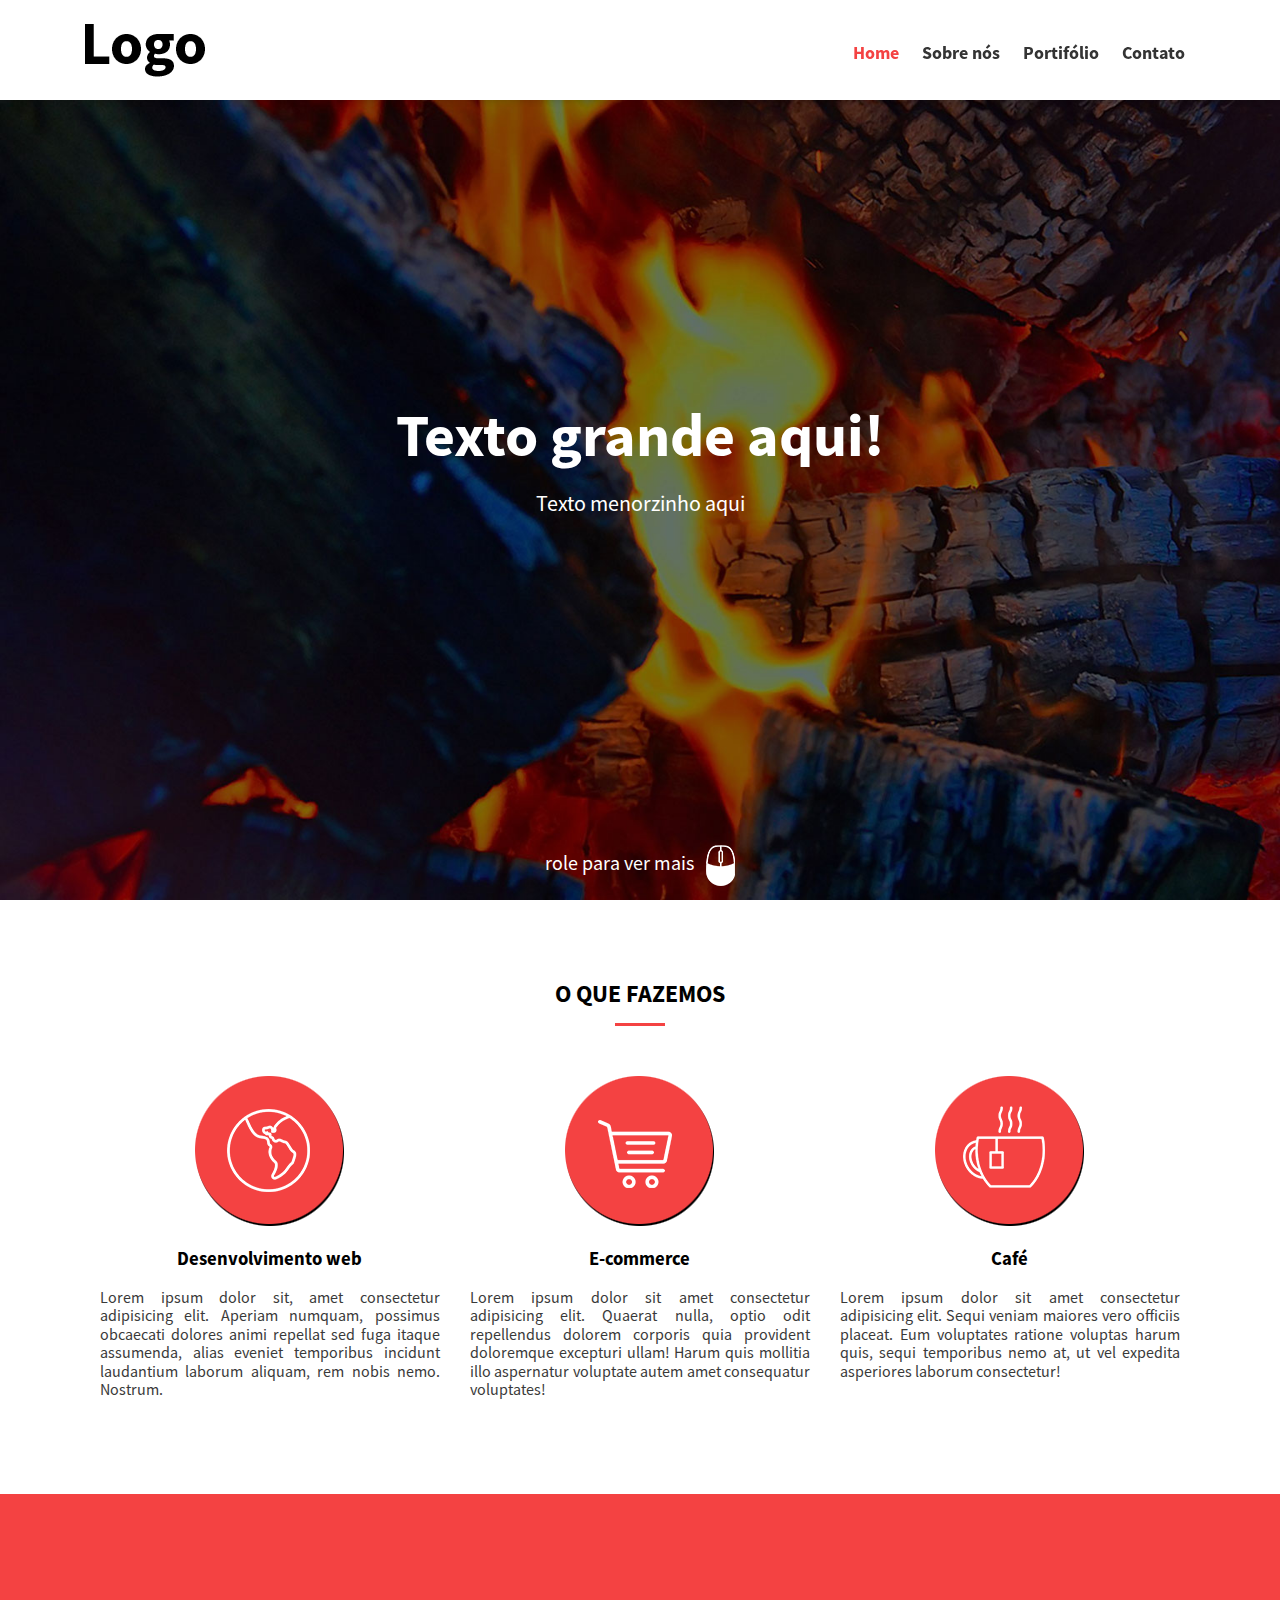
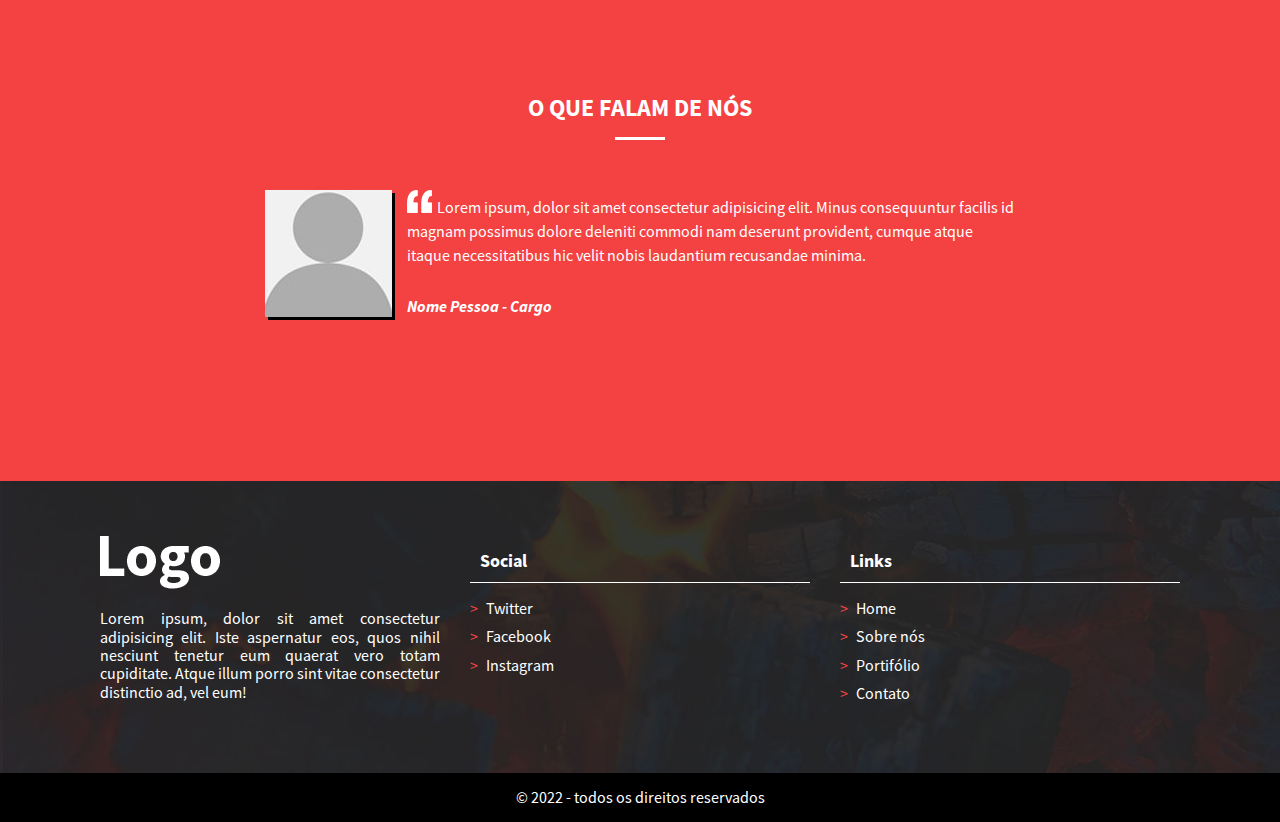
<file: index.html>
<!DOCTYPE html>
<html lang="pt-br">

<head>
    <meta charset="UTF-8">
    <meta http-equiv="X-UA-Compatible" content="IE=edge">
    <meta name="viewport" content="width=device-width, initial-scale=1.0">
    <link rel="stylesheet" href="css/styles.css">
    <title>Design responsivo</title>
</head>

<body>
    <header class="cabecalho">
        <div class="container">
            <h1 class="logo">Design Responsivo</h1>
            <nav class="menu-principal menu-principal--fechado">
                <button class="menu-principal__btn menu-principal__btn--fechar">Abrir/fechar menu</button>
                <ul class="menu-principal__lista">
                    <li><a class="menu-principal__item menu-principal__item--atual" href="index.html">Home</a></li>
                    <li><a class="menu-principal__item" href="sobre.html">Sobre nós</a></li>
                    <li><a class="menu-principal__item" href="portifolio.html">Portifólio</a></li>
                    <li><a class="menu-principal__item" href="contato.html">Contato</a></li>
                </ul>
            </nav>
        </div>
    </header>
    <main>
        <header class="cabecalho-home">
            <h2 class="cabecalho-home__titulo">Texto grande aqui!</h2>
            <p class="cabecalho-home__subtitulo">Texto menorzinho aqui</p>
            <a class="cabecalho-home__role" href="#servicos">role para ver mais</a>
        </header>
        <section id="servicos" class="servicos">
            <!-- seção serviços -->
            <div class="container">
                <h2 class="home__titulo">O que fazemos</h2>
                <section class="servicos__item">
                    <img src="./img/icone-desenvolvimento-web.png" alt="Ícone planeta terra">
                    <h3>Desenvolvimento web</h3>
                    <p class="servicos__texto">Lorem ipsum dolor sit, amet consectetur adipisicing elit. Aperiam
                        numquam,
                        possimus obcaecati dolores
                        animi repellat sed fuga itaque assumenda, alias eveniet temporibus incidunt laudantium laborum
                        aliquam, rem nobis nemo. Nostrum.</p>
                </section>
                <section class="servicos__item">
                    <img src="./img/icone-carrinho-compras.png" alt="Ícone carrinho de compras">
                    <h3>E-commerce</h3>
                    <p class="servicos__texto">Lorem ipsum dolor sit amet consectetur adipisicing elit. Quaerat nulla,
                        optio
                        odit repellendus
                        dolorem corporis quia provident doloremque excepturi ullam! Harum quis mollitia illo aspernatur
                        voluptate autem amet consequatur voluptates!</p>
                </section>
                <section class="servicos__item">
                    <img src="./img/icone-cafe.png" alt="Ícone xícara de café">
                    <h3>Café</h3>
                    <p class="servicos__texto">Lorem ipsum dolor sit amet consectetur adipisicing elit. Sequi veniam
                        maiores
                        vero officiis placeat.
                        Eum voluptates ratione voluptas harum quis, sequi temporibus nemo at, ut vel expedita asperiores
                        laborum consectetur!</p>
            </div> <!-- fim do container-->
            <!-- fim seção serviços -->
        </section>
        <section class="depoimentos">
            <!-- seção depoimentos -->
            <div class="container">
                <h2 class="home__titulo home__titulo--branco">O que falam de nós</h2>
                <section class="depoimentos__item">
                    <img class="depoimentos__img" src="./img/depoimentos/pessoa-1.jpg" alt="foto da pessoa">
                    <p class="depoimentos__texto">Lorem ipsum, dolor sit amet consectetur adipisicing elit. Minus
                        consequuntur facilis id magnam possimus dolore deleniti commodi nam deserunt provident, cumque
                        atque itaque necessitatibus hic velit nobis laudantium recusandae minima.</p>
                    <p class="depoimentos__pessoa">Nome Pessoa - Cargo</p>
                </section>
            </div>
        </section>
        <!-- fim seção depoimentos -->
        </section>
    </main>
    <footer class="rodape">
        <div class="rodape__top">
            <div class="container">
                <div class="rodape__coluna">
                    <a href="index.html" class="logo logo--branco">Design responsivo</a>
                    <p>Lorem ipsum, dolor sit amet consectetur adipisicing elit. Iste aspernatur eos, quos nihil
                        nesciunt
                        tenetur eum quaerat vero totam cupiditate. Atque illum porro sint vitae consectetur distinctio
                        ad,
                        vel eum!</p>
                </div>
                <div class="rodape__coluna">
                    <h2 class="rodape__titulo">Social</h2>
                    <ul class="rodape__lista-links">
                        <li><a class="rodape__lista-links__item" target="_blank" href="https://www.twitter.com">Twitter</a></li>
                        <li><a class="rodape__lista-links__item" target="_blank" href="https://www.facebook.com">Facebook</a></li>
                        <li><a class="rodape__lista-links__item" target="_blank" href="https://www.instagram.com">Instagram</a></li>
                    </ul>
                </div>
                <div class="rodape__coluna">
                    <h2 class="rodape__titulo">Links</h2>
                    <ul class="rodape__lista-links">
                        <li><a class="rodape__lista-links__item" href="index.html" >Home</a></li>
                        <li><a class="rodape__lista-links__item" href="sobre.html" >Sobre nós</a></li>
                        <li><a class="rodape__lista-links__item" href="portifolio.html" >Portifólio</a>
                        </li>
                        <li><a class="rodape__lista-links__item" href="contato.html">Contato</a></li>
                    </ul>
                </div>
            </div>
        </div>
        <div class="rodape__bottom">
            © 2022 - todos os direitos reservados
        </div>
    </footer>
    <script src="/js/main.js"></script>
</body>

</html>
</file>
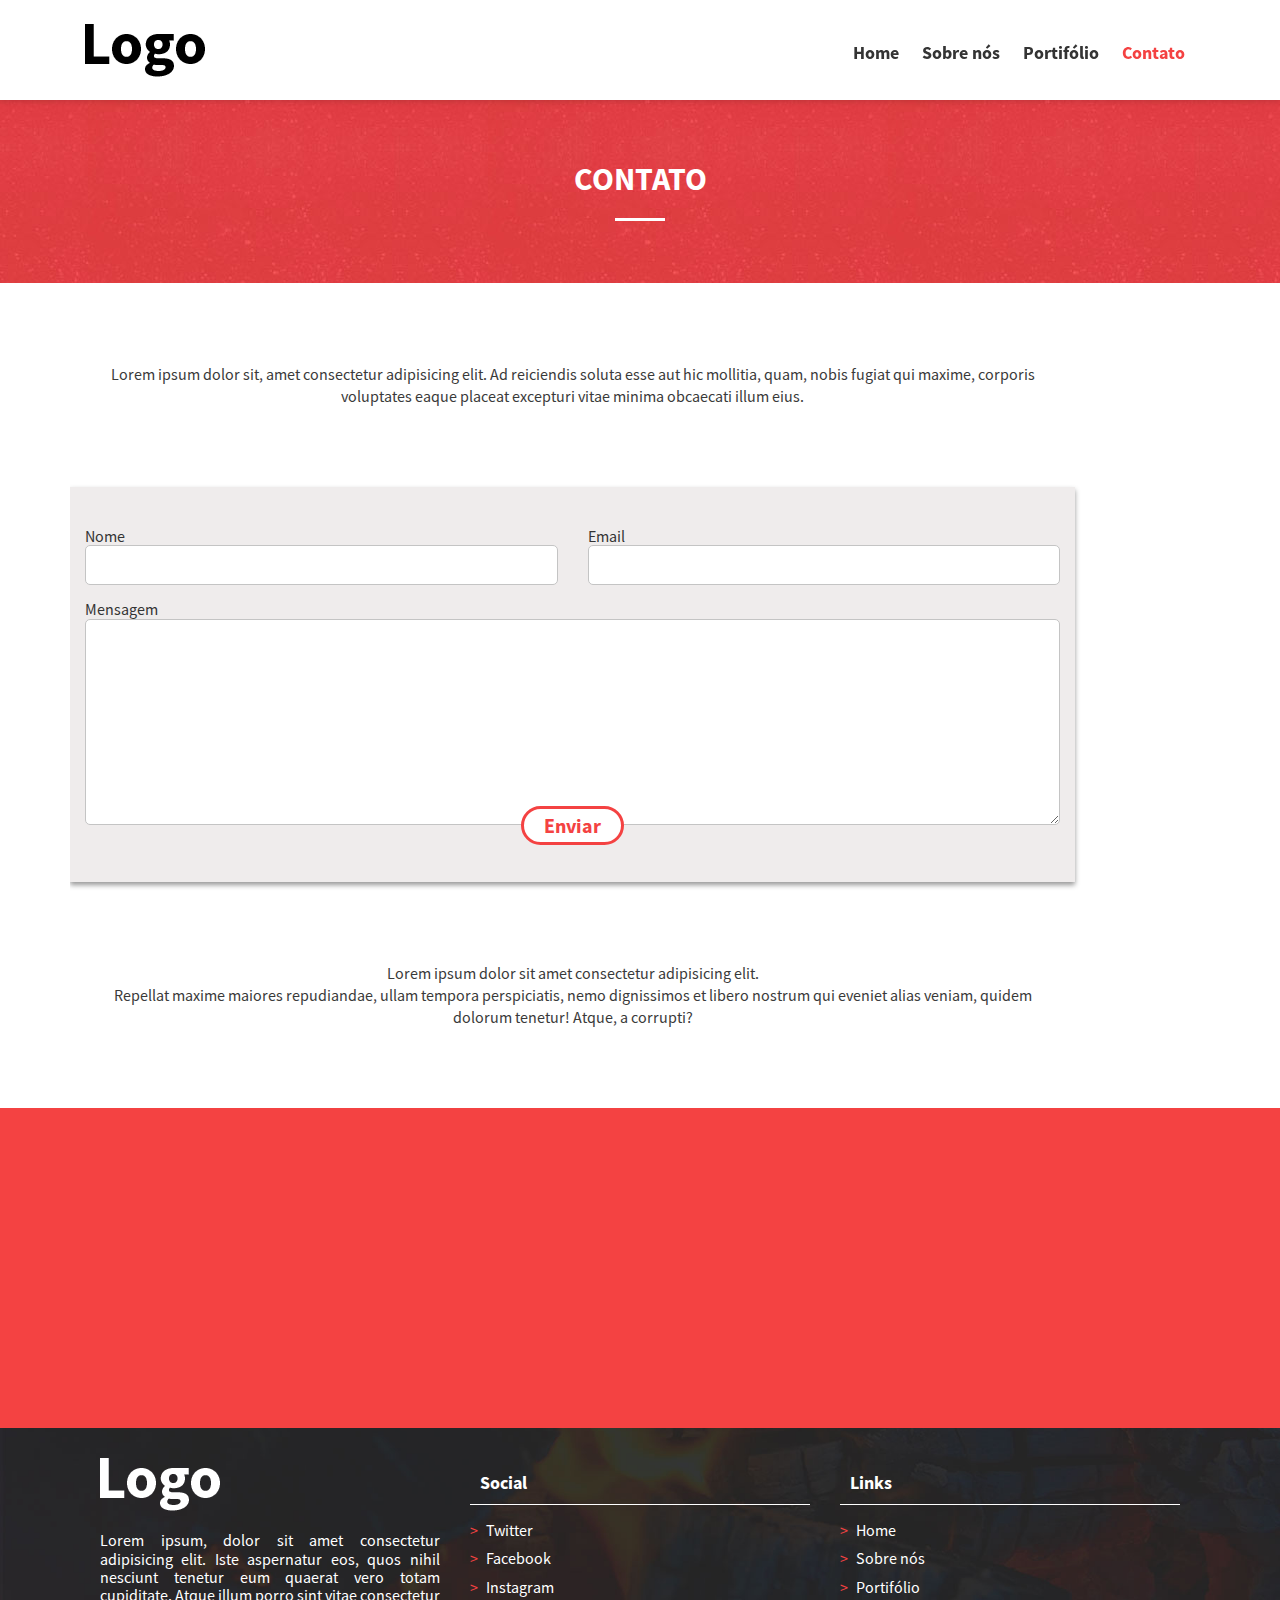
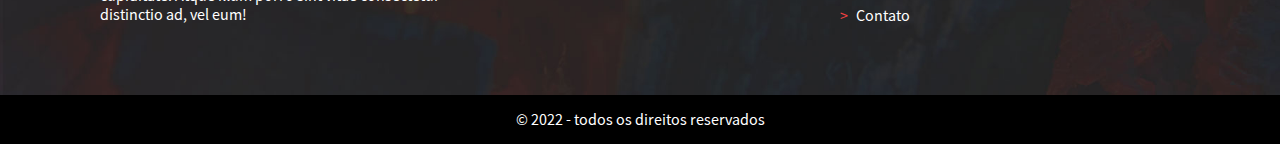
<file: contato.html>
<!DOCTYPE html>
<html lang="pt-br">

<head>
    <meta charset="UTF-8">
    <meta http-equiv="X-UA-Compatible" content="IE=edge">
    <meta name="viewport" content="width=device-width, initial-scale=1.0">
    <link rel="stylesheet" href="css/styles.css">
    <title>Design responsivo - Contato</title>
</head>

<body class="pagina-contato">
    <header class="cabecalho">
        <div class="container">
            <a href="index.html" class="logo">Design Responsivo</a>
            <nav class="menu-principal menu-principal--fechado">
                <button class="menu-principal__btn menu-principal__btn--fechar">Abrir/fechar menu</button>
                <ul class="menu-principal__lista">
                    <li><a class="menu-principal__item" href="index.html">Home</a></li>
                    <li><a class="menu-principal__item" href="sobre.html">Sobre nós</a></li>
                    <li><a class="menu-principal__item" href="portifolio.html">Portifólio</a></li>
                    <li><a class="menu-principal__item menu-principal__item--atual" href="contato.html">Contato</a></li>
                </ul>
            </nav>
        </div>
    </header>
    <main>
        <header class="pagina-cabecalho">
            <h1 class="pagina-cabecalho__titulo">Contato</h1>
        </header>
        <section class="container pagina-conteudo">
            <p class="text-center">Lorem ipsum dolor sit, amet consectetur adipisicing elit. Ad reiciendis soluta esse
                aut hic mollitia,
                quam, nobis fugiat qui maxime, corporis voluptates eaque placeat excepturi vitae minima obcaecati illum
                eius.</p>
            <form class="formulario" action="#">
                <div class="formulario__grupo formulario__grupo--coluna-esq">
                    <label class="formulario__label" for="nome">Nome</label><br>
                    <input class="formulario__campo" id="nome" type="text" name="nome">
                </div>
                <div class="formulario__grupo formulario__grupo--coluna-dir">
                    <label class="formulario__label" for="email">Email</label><br>
                    <input class="formulario__campo" id="email" type="email" name="email">
                </div>
                <div class="formulario__grupo">
                    <label class="formulario__label" for="mensagem">Mensagem</label> <br>
                    <textarea class="formulario__campo" name="mensagem" id="mensagem" cols="30" rows="10"></textarea>
                </div>
                <input class="formulario__btn" type="submit" value="Enviar">
            </form>
            <p class="text-center">Lorem ipsum dolor sit amet consectetur adipisicing elit.<br>
                Repellat maxime maiores repudiandae, ullam tempora perspiciatis, nemo dignissimos et libero nostrum
                qui eveniet alias veniam, quidem dolorum tenetur! Atque, a corrupti?
            </p>
        </section>
        <div class="mapa">
            <iframe
                src="https://www.google.com/maps/embed?pb=!1m18!1m12!1m3!1d3657.1958340837223!2d-46.65807058444518!3d-23.56140906748049!2m3!1f0!2f0!3f0!3m2!1i1024!2i768!4f13.1!3m3!1m2!1s0x94ce59ceb1eb771f%3A0xe904f6a669744da1!2sMuseu%20de%20Arte%20de%20S%C3%A3o%20Paulo%20Assis%20Chateaubriand!5e0!3m2!1spt-BR!2sbr!4v1665863460421!5m2!1spt-BR!2sbr"
                width="600" height="450" style="border:0;" allowfullscreen="" loading="lazy"
                referrerpolicy="no-referrer-when-downgrade"></iframe>
        </div>
    </main>
    <footer class="rodape">
        <div class="rodape__top">
            <div class="container">
                <div class="rodape__coluna">
                    <a href="index.html" class="logo logo--branco">Design responsivo</a>
                    <p>Lorem ipsum, dolor sit amet consectetur adipisicing elit. Iste aspernatur eos, quos nihil
                        nesciunt
                        tenetur eum quaerat vero totam cupiditate. Atque illum porro sint vitae consectetur distinctio
                        ad,
                        vel eum!</p>
                </div>
                <div class="rodape__coluna">
                    <h2 class="rodape__titulo">Social</h2>
                    <ul class="rodape__lista-links">
                        <li><a class="rodape__lista-links__item" target="_blank" href="https://www.twitter.com">Twitter</a></li>
                        <li><a class="rodape__lista-links__item" target="_blank" href="https://www.facebook.com">Facebook</a></li>
                        <li><a class="rodape__lista-links__item" target="_blank" href="https://www.instagram.com">Instagram</a></li>
                    </ul>
                </div>
                <div class="rodape__coluna">
                    <h2 class="rodape__titulo">Links</h2>
                    <ul class="rodape__lista-links">
                        <li><a class="rodape__lista-links__item" href="index.html" >Home</a></li>
                        <li><a class="rodape__lista-links__item" href="sobre.html" >Sobre nós</a></li>
                        <li><a class="rodape__lista-links__item" href="portifolio.html" >Portifólio</a>
                        </li>
                        <li><a class="rodape__lista-links__item" href="contato.html">Contato</a></li>
                    </ul>
                </div>
            </div>
        </div>
        <div class="rodape__bottom">
            © 2022 - todos os direitos reservados
        </div>
    </footer>
    <script src="/js/main.js"></script>
</body>

</html>
</file>
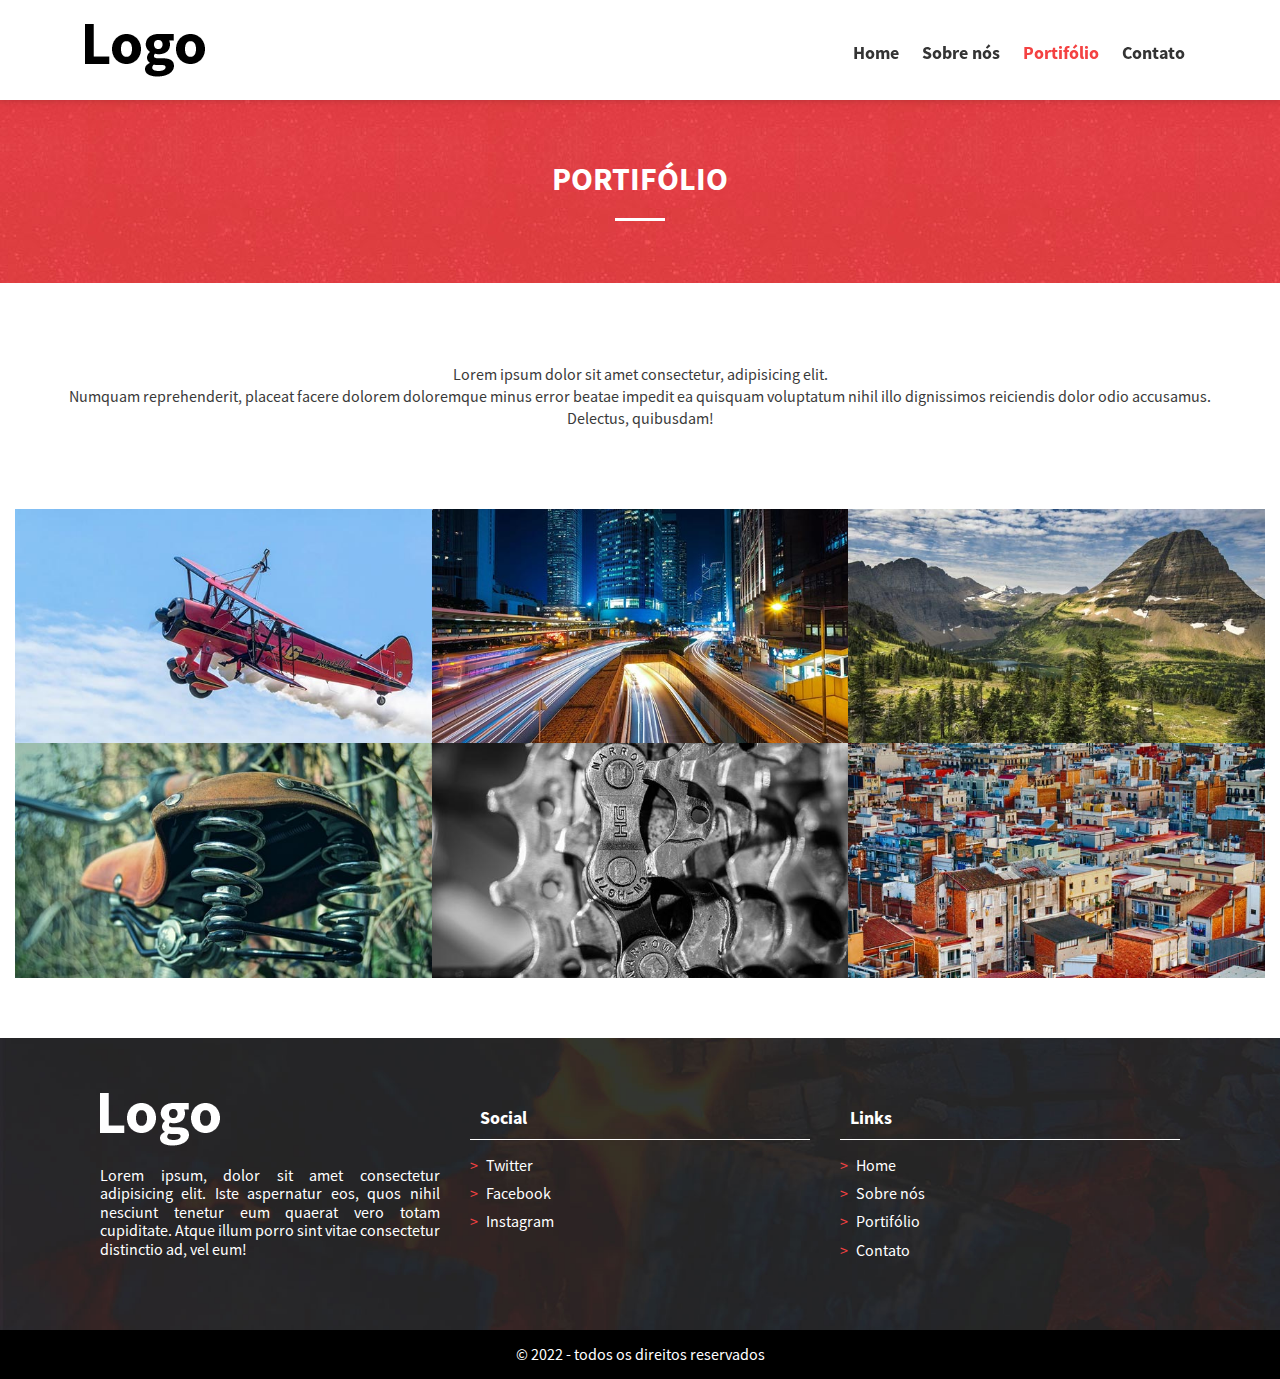
<file: portifolio.html>
<!DOCTYPE html>
<html lang="pt-br">

<head>
    <meta charset="UTF-8">
    <meta http-equiv="X-UA-Compatible" content="IE=edge">
    <meta name="viewport" content="width=device-width, initial-scale=1.0">
    <link rel="stylesheet" href="css/styles.css">
    <title>Design responsivo - Portifolio</title>
</head>

<body>
    <header class="cabecalho">
        <div class="container">
            <a href="index.html" class="logo">Design Responsivo</a>
            <nav class="menu-principal menu-principal--fechado">
                <button class="menu-principal__btn menu-principal__btn--fechar">Abrir/fechar menu</button>
                <ul class="menu-principal__lista">
                    <li><a class="menu-principal__item" href="index.html">Home</a></li>
                    <li><a class="menu-principal__item" href="sobre.html">Sobre nós</a></li>
                    <li><a class="menu-principal__item menu-principal__item--atual"
                            href="portifolio.html">Portifólio</a>
                    </li>
                    <li><a class="menu-principal__item" href="contato.html">Contato</a></li>
                </ul>
            </nav>
        </div>
    </header>
    <main>
        <header class="pagina-cabecalho">
            <h1 class="pagina-cabecalho__titulo">PORTIFÓLIO</h1>
        </header>
        <section class="pagina-conteudo">
            <p class="text-center">Lorem ipsum dolor sit amet consectetur, adipisicing elit. <br>
                Numquam reprehenderit, placeat facere dolorem doloremque minus error beatae impedit ea quisquam
                voluptatum nihil illo dignissimos reiciendis dolor odio accusamus. <br>
                Delectus, quibusdam!
            </p>
            <nav>
                <ul class="lista-trabalhos">
                    <li class="lista-trabalhos__item">
                        <a href="./img/portfolio/aircraft-2806035_1280.jpg">
                            <img class="lista-trabalhos__img" src="./img/portfolio/miniaturas/aircraft-2806035_min.jpg"
                                alt="">
                            <h2 class="lista-trabalhos__titulo">Avião</h2>
                    </li>
                    </a>
                    <li class="lista-trabalhos__item"><a href="./img/portfolio/hong-kong-1990268_1280.jpg">
                            <img class="lista-trabalhos__img" src="./img/portfolio/miniaturas/hong-kong-1990268_min.jpg"
                                alt="">
                            <h2 class="lista-trabalhos__titulo">Hong Kong</h2>
                    </li>
                    </a></li>
                    <li class="lista-trabalhos__item"><a href="./img/portfolio/landscape-2268775_1280.jpg">
                            <img class="lista-trabalhos__img" src="./img/portfolio/miniaturas/landscape-2268775_min.jpg"
                                alt="">
                            <h2 class="lista-trabalhos__titulo">Landscape</h2>
                    </li>
                    </a></li>
                    <li class="lista-trabalhos__item"><a href="./img/portfolio/saddle-2614038_1280.jpg">
                            <img class="lista-trabalhos__img" src="./img/portfolio/miniaturas/saddle-2614038_min.jpg"
                                alt="">
                            <h2 class="lista-trabalhos__titulo">Saddle</h2>
                    </li>
                    </a></li>
                    <li class="lista-trabalhos__item"><a href="./img/portfolio/gear-2291916_1280.jpg">
                            <img class="lista-trabalhos__img" src="./img/portfolio/miniaturas/gear-2291916_min.jpg"
                                alt="">
                            <h2 class="lista-trabalhos__titulo">Gear</h2>
                    </li>
                    </a></li>
                    <li class="lista-trabalhos__item"><a href="./img/portfolio/town-2430571_1920.jpg">
                            <img class="lista-trabalhos__img" src="./img/portfolio/miniaturas/town-2430571_min.jpg"
                                alt="">
                            <h2 class="lista-trabalhos__titulo">Town</h2>
                    </li>
                    </a></li>
                </ul>
            </nav>
        </section>
    </main>
    <footer class="rodape">
        <div class="rodape__top">
            <div class="container">
                <div class="rodape__coluna">
                    <a href="index.html" class="logo logo--branco">Design responsivo</a>
                    <p>Lorem ipsum, dolor sit amet consectetur adipisicing elit. Iste aspernatur eos, quos nihil
                        nesciunt
                        tenetur eum quaerat vero totam cupiditate. Atque illum porro sint vitae consectetur distinctio
                        ad,
                        vel eum!</p>
                </div>
                <div class="rodape__coluna">
                    <h2 class="rodape__titulo">Social</h2>
                    <ul class="rodape__lista-links">
                        <li><a class="rodape__lista-links__item" target="_blank" href="https://www.twitter.com">Twitter</a></li>
                        <li><a class="rodape__lista-links__item" target="_blank" href="https://www.facebook.com">Facebook</a></li>
                        <li><a class="rodape__lista-links__item" target="_blank" href="https://www.instagram.com">Instagram</a></li>
                    </ul>
                </div>
                <div class="rodape__coluna">
                    <h2 class="rodape__titulo">Links</h2>
                    <ul class="rodape__lista-links">
                        <li><a class="rodape__lista-links__item" href="index.html" >Home</a></li>
                        <li><a class="rodape__lista-links__item" href="sobre.html" >Sobre nós</a></li>
                        <li><a class="rodape__lista-links__item" href="portifolio.html" >Portifólio</a>
                        </li>
                        <li><a class="rodape__lista-links__item" href="contato.html">Contato</a></li>
                    </ul>
                </div>
            </div>
        </div>
        <div class="rodape__bottom">
            © 2022 - todos os direitos reservados
        </div>
    </footer>
    <script src="/js/main.js"></script>
</body>

</html>
</file>
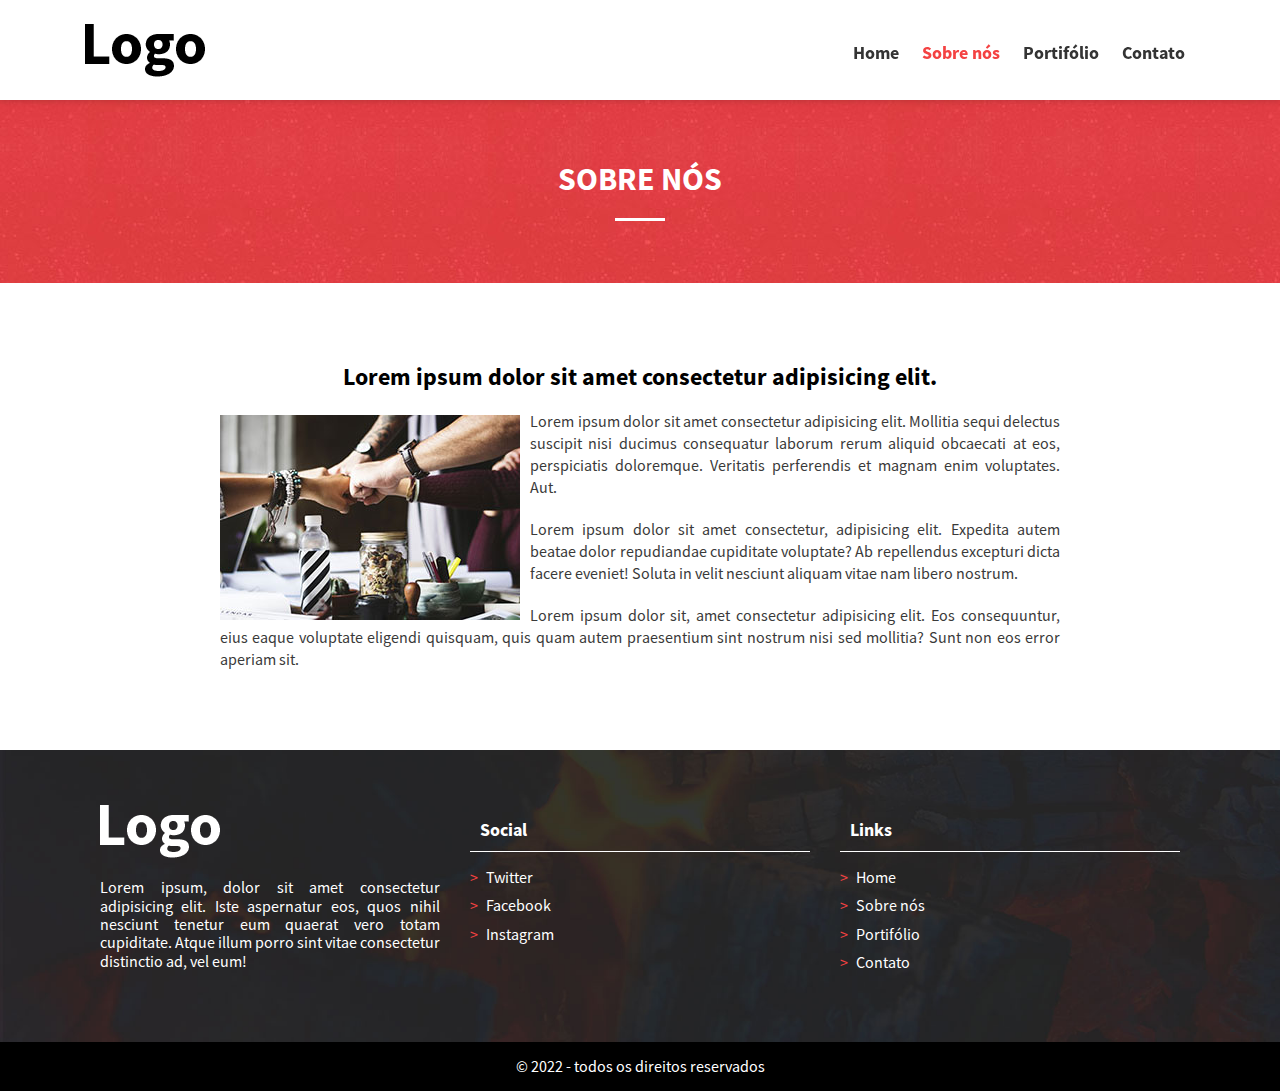
<file: sobre.html>
<!DOCTYPE html>
<html lang="pt-br">

<head>
    <meta charset="UTF-8">
    <meta http-equiv="X-UA-Compatible" content="IE=edge">
    <meta name="viewport" content="width=device-width, initial-scale=1.0">
    <link rel="stylesheet" href="css/styles.css">
</head>

<body class="pagina-sobre">
    <header class="cabecalho">
        <div class="container">
            <a href="index.html" class="logo">Design Responsivo</a>
            <nav class="menu-principal menu-principal--fechado">
                <button class="menu-principal__btn menu-principal__btn--fechar">Abrir/fechar menu</button>
                <ul class="menu-principal__lista">
                    <li><a class="menu-principal__item" href="index.html">Home</a></li>
                    <li><a class="menu-principal__item menu-principal__item--atual" href="sobre.html">Sobre nós</a></li>
                    <li><a class="menu-principal__item" href="portifolio.html">Portifólio</a></li>
                    <li><a class="menu-principal__item" href="contato.html">Contato</a></li>
                </ul>
            </nav>
        </div>
    </header>
    <main>
        <article>
            <header class="pagina-cabecalho">
                <h1 class="pagina-cabecalho__titulo">SOBRE NÓS</h1>
            </header>
            <section class="container pagina-conteudo">
                <h2 class="text-center">Lorem ipsum dolor sit amet consectetur adipisicing elit.</h2>
                <img src="./img/time-unido.jpg" class="img-left-md"
                    alt="Mesa de escritório com vários colegas de trabalho">
                <p>Lorem ipsum dolor sit amet consectetur adipisicing elit. Mollitia sequi delectus suscipit nisi
                    ducimus consequatur laborum rerum aliquid obcaecati at eos, perspiciatis doloremque. Veritatis
                    perferendis et magnam enim voluptates. Aut.</p>
                <p>Lorem ipsum dolor sit amet consectetur, adipisicing elit. Expedita autem beatae dolor repudiandae
                    cupiditate voluptate? Ab repellendus excepturi dicta facere eveniet! Soluta in velit nesciunt
                    aliquam vitae nam libero nostrum.</p>
                <p>Lorem ipsum dolor sit, amet consectetur adipisicing elit. Eos consequuntur, eius eaque voluptate
                    eligendi quisquam, quis quam autem praesentium sint nostrum nisi sed mollitia? Sunt non eos error
                    aperiam sit.</p>
            </section>
        </article>
    </main>
    <footer class="rodape">
        <div class="rodape__top">
            <div class="container">
                <div class="rodape__coluna">
                    <a href="index.html" class="logo logo--branco">Design responsivo</a>
                    <p>Lorem ipsum, dolor sit amet consectetur adipisicing elit. Iste aspernatur eos, quos nihil
                        nesciunt
                        tenetur eum quaerat vero totam cupiditate. Atque illum porro sint vitae consectetur distinctio
                        ad,
                        vel eum!</p>
                </div>
                <div class="rodape__coluna">
                    <h2 class="rodape__titulo">Social</h2>
                    <ul class="rodape__lista-links">
                        <li><a class="rodape__lista-links__item" target="_blank" href="https://www.twitter.com">Twitter</a></li>
                        <li><a class="rodape__lista-links__item" target="_blank" href="https://www.facebook.com">Facebook</a></li>
                        <li><a class="rodape__lista-links__item" target="_blank" href="https://www.instagram.com">Instagram</a></li>
                    </ul>
                </div>
                <div class="rodape__coluna">
                    <h2 class="rodape__titulo">Links</h2>
                    <ul class="rodape__lista-links">
                        <li><a class="rodape__lista-links__item" href="index.html" >Home</a></li>
                        <li><a class="rodape__lista-links__item" href="sobre.html" >Sobre nós</a></li>
                        <li><a class="rodape__lista-links__item" href="portifolio.html" >Portifólio</a>
                        </li>
                        <li><a class="rodape__lista-links__item" href="contato.html">Contato</a></li>
                    </ul>
                </div>
            </div>
        </div>
        <div class="rodape__bottom">
            © 2022 - todos os direitos reservados
        </div>
    </footer>
    <script src="/js/main.js"></script>
</body>

</html>
</file>
<file: css/styles.css>
/*! normalize.css v8.0.1 | MIT License | github.com/necolas/normalize.css */
/* Document
   ========================================================================== */
/**
 * 1. Correct the line height in all browsers.
 * 2. Prevent adjustments of font size after orientation changes in iOS.
 */
html {
  line-height: 1.15;
  /* 1 */
  -webkit-text-size-adjust: 100%;
  /* 2 */ }

/* Sections
     ========================================================================== */
/**
   * Remove the margin in all browsers.
   */
body {
  margin: 0; }

/**
   * Render the `main` element consistently in IE.
   */
main {
  display: block; }

/**
   * Correct the font size and margin on `h1` elements within `section` and
   * `article` contexts in Chrome, Firefox, and Safari.
   */
h1 {
  font-size: 2em;
  margin: 0.67em 0; }

/* Grouping content
     ========================================================================== */
/**
   * 1. Add the correct box sizing in Firefox.
   * 2. Show the overflow in Edge and IE.
   */
hr {
  box-sizing: content-box;
  /* 1 */
  height: 0;
  /* 1 */
  overflow: visible;
  /* 2 */ }

/**
   * 1. Correct the inheritance and scaling of font size in all browsers.
   * 2. Correct the odd `em` font sizing in all browsers.
   */
pre {
  font-family: monospace, monospace;
  /* 1 */
  font-size: 1em;
  /* 2 */ }

/* Text-level semantics
     ========================================================================== */
/**
   * Remove the gray background on active links in IE 10.
   */
a {
  background-color: transparent; }

/**
   * 1. Remove the bottom border in Chrome 57-
   * 2. Add the correct text decoration in Chrome, Edge, IE, Opera, and Safari.
   */
abbr[title] {
  border-bottom: none;
  /* 1 */
  text-decoration: underline;
  /* 2 */
  text-decoration: underline dotted;
  /* 2 */ }

/**
   * Add the correct font weight in Chrome, Edge, and Safari.
   */
b,
strong {
  font-weight: bolder; }

/**
   * 1. Correct the inheritance and scaling of font size in all browsers.
   * 2. Correct the odd `em` font sizing in all browsers.
   */
code,
kbd,
samp {
  font-family: monospace, monospace;
  /* 1 */
  font-size: 1em;
  /* 2 */ }

/**
   * Add the correct font size in all browsers.
   */
small {
  font-size: 80%; }

/**
   * Prevent `sub` and `sup` elements from affecting the line height in
   * all browsers.
   */
sub,
sup {
  font-size: 75%;
  line-height: 0;
  position: relative;
  vertical-align: baseline; }

sub {
  bottom: -0.25em; }

sup {
  top: -0.5em; }

/* Embedded content
     ========================================================================== */
/**
   * Remove the border on images inside links in IE 10.
   */
img {
  border-style: none; }

/* Forms
     ========================================================================== */
/**
   * 1. Change the font styles in all browsers.
   * 2. Remove the margin in Firefox and Safari.
   */
button,
input,
optgroup,
select,
textarea {
  font-family: inherit;
  /* 1 */
  font-size: 100%;
  /* 1 */
  line-height: 1.15;
  /* 1 */
  margin: 0;
  /* 2 */ }

/**
   * Show the overflow in IE.
   * 1. Show the overflow in Edge.
   */
button,
input {
  /* 1 */
  overflow: visible; }

/**
   * Remove the inheritance of text transform in Edge, Firefox, and IE.
   * 1. Remove the inheritance of text transform in Firefox.
   */
button,
select {
  /* 1 */
  text-transform: none; }

/**
   * Correct the inability to style clickable types in iOS and Safari.
   */
button,
[type="button"],
[type="reset"],
[type="submit"] {
  -webkit-appearance: button; }

/**
   * Remove the inner border and padding in Firefox.
   */
button::-moz-focus-inner,
[type="button"]::-moz-focus-inner,
[type="reset"]::-moz-focus-inner,
[type="submit"]::-moz-focus-inner {
  border-style: none;
  padding: 0; }

/**
   * Restore the focus styles unset by the previous rule.
   */
button:-moz-focusring,
[type="button"]:-moz-focusring,
[type="reset"]:-moz-focusring,
[type="submit"]:-moz-focusring {
  outline: 1px dotted ButtonText; }

/**
   * Correct the padding in Firefox.
   */
fieldset {
  padding: 0.35em 0.75em 0.625em; }

/**
   * 1. Correct the text wrapping in Edge and IE.
   * 2. Correct the color inheritance from `fieldset` elements in IE.
   * 3. Remove the padding so developers are not caught out when they zero out
   *    `fieldset` elements in all browsers.
   */
legend {
  box-sizing: border-box;
  /* 1 */
  color: inherit;
  /* 2 */
  display: table;
  /* 1 */
  max-width: 100%;
  /* 1 */
  padding: 0;
  /* 3 */
  white-space: normal;
  /* 1 */ }

/**
   * Add the correct vertical alignment in Chrome, Firefox, and Opera.
   */
progress {
  vertical-align: baseline; }

/**
   * Remove the default vertical scrollbar in IE 10+.
   */
textarea {
  overflow: auto; }

/**
   * 1. Add the correct box sizing in IE 10.
   * 2. Remove the padding in IE 10.
   */
[type="checkbox"],
[type="radio"] {
  box-sizing: border-box;
  /* 1 */
  padding: 0;
  /* 2 */ }

/**
   * Correct the cursor style of increment and decrement buttons in Chrome.
   */
[type="number"]::-webkit-inner-spin-button,
[type="number"]::-webkit-outer-spin-button {
  height: auto; }

/**
   * 1. Correct the odd appearance in Chrome and Safari.
   * 2. Correct the outline style in Safari.
   */
[type="search"] {
  -webkit-appearance: textfield;
  /* 1 */
  outline-offset: -2px;
  /* 2 */ }

/**
   * Remove the inner padding in Chrome and Safari on macOS.
   */
[type="search"]::-webkit-search-decoration {
  -webkit-appearance: none; }

/**
   * 1. Correct the inability to style clickable types in iOS and Safari.
   * 2. Change font properties to `inherit` in Safari.
   */
::-webkit-file-upload-button {
  -webkit-appearance: button;
  /* 1 */
  font: inherit;
  /* 2 */ }

/* Interactive
     ========================================================================== */
/*
   * Add the correct display in Edge, IE 10+, and Firefox.
   */
details {
  display: block; }

/*
   * Add the correct display in all browsers.
   */
summary {
  display: list-item; }

/* Misc
     ========================================================================== */
/**
   * Add the correct display in IE 10+.
   */
template {
  display: none; }

/**
   * Add the correct display in IE 10.
   */
[hidden] {
  display: none; }

@font-face {
  font-family: "Source Sans Pro";
  src: url("../fonts/source-sans-pro/SourceSansPro-Regular.otf"); }

@font-face {
  font-family: "Source Sans Pro";
  src: url(../fonts/source-sans-pro/SourceSansPro-Bold.otf);
  font-weight: bold; }

@font-face {
  font-family: "Source Sans Pro";
  src: url(../fonts/source-sans-pro/SourceSansPro-BoldIt.otf);
  font-weight: bold;
  font-style: italic; }

* {
  box-sizing: border-box; }

img {
  max-width: 100%;
  height: auto; }

body {
  font-family: "Source Sans Pro"; }

.container {
  margin: 0 auto;
  padding-left: 15px;
  padding-right: 15px; }
  @media (min-width: 576px) {
    .container {
      width: 540px; } }
  @media (min-width: 768px) {
    .container {
      width: 720px; } }
  @media (min-width: 992px) {
    .container {
      width: 960px; } }
  @media (min-width: 1200px) {
    .container {
      width: 1140px; } }

.cabecalho {
  background: white;
  padding: 15px 0;
  position: fixed;
  width: 100%;
  z-index: 99;
  box-shadow: 0 0 7px rgba(0, 0, 0, 0.2); }
  @media (min-width: 768px) {
    .cabecalho {
      min-height: 100px; }
      .cabecalho .logo {
        float: left;
        margin-top: 8.5px; }
      .cabecalho .menu-principal {
        float: right;
        margin-top: 12px; }
        .cabecalho .menu-principal__lista {
          margin-bottom: 0; } }

.rodape {
  color: white; }
  .rodape .logo {
    margin-bottom: 20px; }
  .rodape p {
    text-align: justify; }
  .rodape__top {
    background-color: #272525;
    background-image: url(../img/rodape-bg.jpg);
    background-size: cover;
    padding: 15px;
    padding-bottom: 15px;
    overflow: auto; }
  .rodape__bottom {
    background-color: black;
    text-align: center;
    padding: 15px; }
  .rodape__coluna {
    margin-top: 40px;
    margin-bottom: 40px; }
  .rodape__titulo {
    border-bottom: 1px solid white;
    padding: 0 10px 10px;
    font-size: 18px; }
  .rodape__lista-links {
    padding: 0;
    list-style: none; }
  .rodape__lista-links__item {
    color: white;
    text-decoration: none;
    margin-bottom: 10px;
    display: block; }
  .rodape__lista-links__item::before {
    content: ">";
    margin-right: 8px;
    color: #f44242; }
  @media (min-width: 768px) {
    .rodape__top {
      background-image: url("../../img/rodape-bg-md.jpg"); }
    .rodape__coluna {
      float: left;
      width: 33.333%;
      padding: 0 15px; } }
  @media (min-width: 1200px) {
    .rodape__top {
      background-image: url("../../img/rodape-bg-xl.jpg"); } }

.text-center {
  text-align: center; }

.text-justify {
  text-align: justify; }

.img-left {
  float: left; }

@media (min-width: 768px) {
  .img-left-md {
    float: left;
    margin: 5px 10px 5px 0; } }

.depoimentos {
  background-color: #f44242;
  background-image: url("../img/cabecalho-pagina-bg.jpg");
  background-attachment: fixed;
  color: white;
  padding: 30px 0; }
  .depoimentos__item {
    max-width: 750px;
    margin: 0 auto; }
  .depoimentos__img {
    display: block;
    margin: 0 auto;
    box-shadow: 3px 3px 0 black;
    margin-bottom: 30px; }
  .depoimentos__texto {
    line-height: 24px;
    margin-bottom: 30px; }
  .depoimentos__texto::before {
    background: url("../img/aspas.png") no-repeat;
    content: "";
    display: inline-block;
    width: 25px;
    height: 23px;
    margin-right: 5px; }
  .depoimentos__pessoa {
    text-align: center;
    font-weight: bold;
    font-style: italic; }
  @media (min-width: 768px) {
    .depoimentos {
      padding: 150px 0; }
      .depoimentos__img {
        float: left;
        margin-right: 15px; }
      .depoimentos__pessoa {
        text-align: justify; } }

.formulario {
  background-color: #efecec;
  margin: 80px -15px;
  padding: 40px 15px;
  box-shadow: 0 3px 5px #989898; }
  .formulario__grupo {
    margin-bottom: 15px; }
  .formulario__campo {
    width: 100%;
    border: 1px solid #c4c4c4;
    border-radius: 5px;
    padding: 10px 5px; }
  .formulario__label {
    color: #343434; }
  .formulario__btn {
    background-color: white;
    border-radius: 300px;
    border: 3px solid #f44242;
    color: #f44242;
    padding: 5px 20px;
    cursor: pointer;
    display: block;
    margin: 0 auto;
    font-weight: bold; }
  @media (min-width: 768px) {
    .formulario {
      padding-bottom: 0; }
      .formulario__grupo {
        float: left;
        width: 100%; }
      .formulario__grupo--coluna-esq {
        width: 50%;
        padding-right: 15px; }
      .formulario__grupo--coluna-dir {
        width: 50%;
        padding-left: 15px; }
      .formulario__btn {
        font-size: 20px;
        transform: translateY(-37px); } }

.logo {
  background-image: url(../img/logotipo-preto.png);
  background-repeat: no-repeat;
  display: block;
  width: 120px;
  height: 53px;
  text-indent: -9999px;
  margin: 0; }
  .logo--branco {
    background-image: url(../img/logotipo-branco.png); }

.mapa {
  background-color: #f44242;
  width: 100%;
  height: 0;
  padding-bottom: 100%;
  position: relative;
  overflow: auto;
  margin: 0 -15px -25px 0; }
  .mapa iframe {
    width: 100% !important;
    height: 100% !important;
    overflow: hidden;
    position: absolute;
    top: 0;
    left: 0; }
  @media (min-width: 450px) {
    .mapa {
      padding-bottom: 60%; } }
  @media (min-width: 768px) {
    .mapa {
      padding-bottom: 40%; } }
  @media (min-width: 992px) {
    .mapa {
      padding-bottom: 25%; } }

.menu-principal__btn {
  display: block;
  width: 50px;
  height: 50px;
  text-indent: -9999px;
  background-color: white;
  background-image: url(../img/menuprincipal-btn-bg.png);
  background-position: -48px 7px;
  background-repeat: no-repeat;
  border-color: lightgrey;
  border-style: solid;
  border-radius: 5px;
  cursor: pointer;
  position: absolute;
  top: 15px;
  right: 15px; }
  @media (min-width: 768px) {
    .menu-principal__btn {
      display: none; } }

.menu-principal__lista {
  padding: 0;
  list-style: none;
  transition: margin 250ms ease-out; }
  @media (min-width: 768px) {
    .menu-principal__lista li {
      display: inline-block;
      margin: 0 10px; } }

.menu-principal__item {
  text-decoration: none;
  font-weight: bold;
  color: #343434;
  margin-bottom: 10px;
  display: block;
  font-size: 18px;
  height: 20px;
  transition: all 250ms ease-out; }

.menu-principal__item--atual {
  color: #f44242; }

@media (max-width: 767px) {
  .menu-principal--fechado .menu-principal__btn {
    background-position: 5px 5px; }
  .menu-principal--fechado .menu-principal__lista {
    margin: 0; }
  .menu-principal--fechado .menu-principal__item {
    margin: 0;
    height: 0;
    overflow: hidden; } }

.pagina-cabecalho {
  background-color: #f44242;
  background-image: url(../img/cabecalho-pagina-bg.jpg);
  background-attachment: fixed;
  color: white;
  padding-top: 140px;
  padding-bottom: 40px; }
  .pagina-cabecalho__titulo {
    text-align: center;
    text-transform: uppercase; }
  .pagina-cabecalho__titulo::after {
    content: "";
    display: block;
    width: 50px;
    height: 3px;
    background-color: white;
    margin: 0 auto;
    margin-top: 20px; }

.pagina-conteudo {
  padding: 25px 15px;
  overflow: auto; }
  .pagina-conteudo p {
    color: #3a3a3a;
    line-height: 22px;
    margin-top: 20px;
    margin-bottom: 20px; }
  @media (min-width: 768px) {
    .pagina-conteudo {
      padding-top: 60px;
      padding-bottom: 60px; } }

.servicos {
  padding: 30px 0;
  overflow: auto; }
  .servicos__item {
    text-align: center;
    padding: 0 15px;
    margin-bottom: 50px;
    padding: 0 15px; }
    @media (min-width: 768px) {
      .servicos__item {
        float: left;
        width: 33.333%; } }
  .servicos__texto {
    color: #3a3a3a;
    text-align: justify; }

@media (min-width: 768px) {
  .pagina-contato .pagina-conteudo {
    padding-right: 150px;
    padding-right: 150px; } }

.cabecalho-home {
  background: url("../img/cabecalho-home-bg.jpg") black no-repeat;
  background-size: cover;
  color: white;
  text-align: center;
  padding: 150px 0 50px 0; }
  .cabecalho-home__titulo {
    font-size: 40px;
    margin-bottom: 0; }
  .cabecalho-home__role {
    display: none; }
  @media (min-width: 768px) {
    .cabecalho-home {
      background-image: url("../img/cabecalho-home-bg-md.jpg"); } }
  @media (min-width: 992px) {
    .cabecalho-home {
      height: 100vh; }
      .cabecalho-home__titulo {
        font-size: 60px;
        margin-top: 250px; }
      .cabecalho-home__subtitulo {
        font-size: 22px; }
      .cabecalho-home__role {
        display: block;
        position: absolute;
        background: url("../../img/icone-mouse.png") no-repeat center right;
        color: white;
        bottom: 10px;
        left: 50%;
        height: 50px;
        width: 190px;
        text-align: left;
        font-size: 20px;
        text-decoration: none;
        line-height: 45px;
        margin-left: -95px; } }
  @media (min-width: 1200px) {
    .cabecalho-home {
      background-image: url("../img/cabecalho-home-bg-xl.jpg"); } }

.home__titulo {
  text-align: center;
  text-transform: uppercase;
  margin: 50px; }
  .home__titulo::after {
    content: "";
    display: block;
    margin: 50px;
    width: 50px;
    height: 3px;
    background-color: #f44242;
    margin: 0 auto;
    margin-top: 15px; }
  .home__titulo--branco::after {
    background-color: white; }

.lista-trabalhos {
  list-style: none;
  padding: 0;
  margin-top: 80px; }
  .lista-trabalhos__item {
    margin-left: -15px;
    margin-right: -15px;
    margin-bottom: 50px;
    position: relative; }
  .lista-trabalhos__item a {
    text-decoration: none; }
  .lista-trabalhos__img {
    width: 100%;
    height: auto;
    display: block; }
  .lista-trabalhos__titulo {
    color: black;
    font-size: 18px;
    margin-left: 15px;
    border-left: 1px solid black;
    padding-left: 10px; }
  @media (min-width: 768px) {
    .lista-trabalhos__item {
      margin: 0;
      float: left;
      width: 50%;
      background-color: #f44242;
      overflow: hidden; }
      .lista-trabalhos__item:hover .lista-trabalhos__img {
        opacity: 0.7;
        transform: scale(1.2);
        transition: 800ms; }
      .lista-trabalhos__item:hover .lista-trabalhos__titulo {
        opacity: 1; }
    .lista-trabalhos__img {
      opacity: 1;
      transition: all opacity 300ms ease; }
    .lista-trabalhos__titulo {
      color: white;
      padding: 0;
      margin: 0;
      border: none;
      text-align: center;
      position: absolute;
      top: 40%;
      left: 0;
      width: 100%;
      background: url("../../img/icone-olho.png") no-repeat bottom center;
      padding-bottom: 35px;
      font-size: 22px;
      opacity: 0;
      transition: opacity 300ms ease; } }
  @media (min-width: 992px) {
    .lista-trabalhos__item {
      width: 33.333%; } }

.pagina-sobre p {
  text-align: justify; }

@media (min-width: 768px) {
  .pagina-sobre .pagina-conteudo {
    padding-left: 150px;
    padding-right: 150px; } }

@media (max-width: 768px) {
  .pagina-sobre img {
    display: block;
    margin: 0 auto;
    width: 100%; } }
</file>
